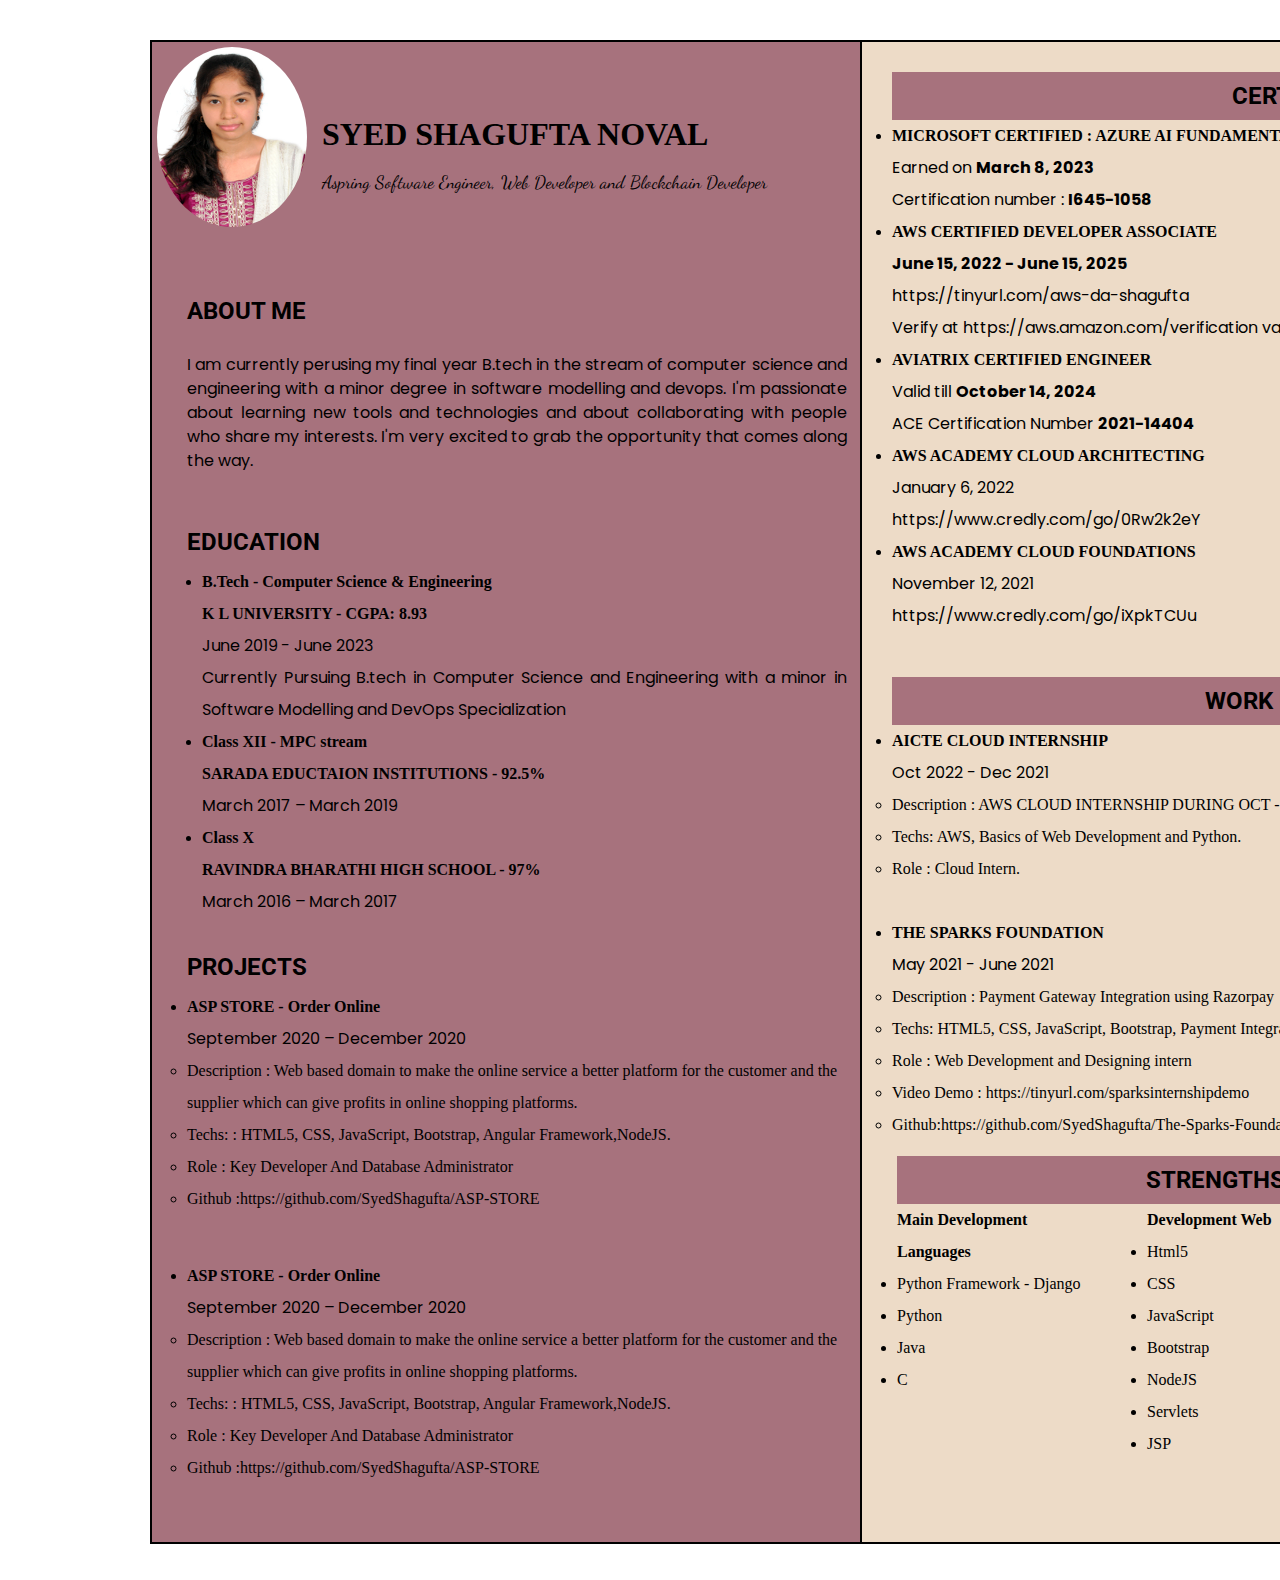
<file: index.html>
<!DOCTYPE html>
<html lang="en">
<head>
    <meta charset="UTF-8">
    <meta http-equiv="X-UA-Compatible" content="IE=edge">
    <meta name="viewport" content="width=device-width, initial-scale=1.0">
    <link rel="stylesheet" href="home.css">
    <link rel="preconnect" href="https://fonts.googleapis.com">
    <link rel="preconnect" href="https://fonts.gstatic.com" crossorigin>
    <link href="https://fonts.googleapis.com/css2?family=Dancing+Script&display=swap" rel="stylesheet">
    <link rel="preconnect" href="https://fonts.googleapis.com">
    <link rel="preconnect" href="https://fonts.gstatic.com" crossorigin>
    <link href="https://fonts.googleapis.com/css2?family=Roboto:wght@700&display=swap" rel="stylesheet">
    <link rel="preconnect" href="https://fonts.googleapis.com">
    <link rel="preconnect" href="https://fonts.gstatic.com" crossorigin>
    <link href="https://fonts.googleapis.com/css2?family=Poppins:wght@300&display=swap" rel="stylesheet">
    <title>My Resume</title>
</head>
<body>

    <div class="container">

        <div class="left-bar">

            
            <img src="./images/shagufta.JPG" alt="shagufta-img">

            <div class="header">
                <h1>SYED SHAGUFTA NOVAL</h1>
                <br>
                <P class="tagline">Aspring Software Engineer, Web Developer and Blockchain Developer</P>
            </div>

            <div class="about-me">
                <h2>ABOUT ME</h2>

                <br>    

                <p> I am currently perusing my final year B.tech in the stream of computer science and 
                    engineering with a minor degree in software modelling and devops. 
                    I'm passionate about learning new tools and technologies and about collaborating with 
                    people who share my interests. I'm very excited to grab the opportunity that comes along the way.
                </p>
            </div>

            <div class="education">
                
                <h2>EDUCATION</h2>
                
                <ul style="margin-left: 15px;">
                    <li>
                        <h4>B.Tech - Computer Science & Engineering</h4>
                        <h4>K L UNIVERSITY - CGPA: 8.93</h4>
                        <p>June 2019 - June 2023</p>
                        <p>Currently Pursuing B.tech in Computer
                            Science and Engineering with a minor in Software
                            Modelling and DevOps Specialization</p>
                    </li>
                    <li>
                        <h4>Class XII - MPC stream</h4>
                        <h4>SARADA EDUCTAION INSTITUTIONS - 92.5%</h4>
                        <p>
                            March 2017 – March 2019
                        </p>
                    </li>
                    <li>
                        <h4>Class X</h4>
                        <h4>RAVINDRA BHARATHI HIGH SCHOOL - 97%</h4>
                        <p>
                            March 2016 – March 2017
                        </p>
                    </li>
                </ul>

            </div>

            <div class="projects">
                <h2>PROJECTS</h2>

                    <ul>
                        <li>
                            <h4>ASP STORE - Order Online</h4>
                            <p>September 2020 – December 2020</p>
                            <ul>
                                <li>
                                    Description : Web based domain to make the online service a better
                                    platform for the customer and the supplier which can give profits in
                                    online shopping platforms.
                                </li>
                                <li>
                                    Techs: : HTML5, CSS, JavaScript, Bootstrap, Angular
                                    Framework,NodeJS.
                                </li>
                                <li>
                                    Role : Key Developer And Database Administrator
                                </li>
                                <li>
                                    Github :https://github.com/SyedShagufta/ASP-STORE
                                </li>
                            </ul>
                        </li>
                    </ul>
            </div>
            <div class="project-2">
               
                    <ul>
                        <li>
                            <h4>ASP STORE - Order Online</h4>
                            <p>September 2020 – December 2020</p>
                            <ul>
                                <li>
                                    Description : Web based domain to make the online service a better
                                    platform for the customer and the supplier which can give profits in
                                    online shopping platforms.
                                </li>
                                <li>
                                    Techs: : HTML5, CSS, JavaScript, Bootstrap, Angular
                                    Framework,NodeJS.
                                </li>
                                <li>
                                    Role : Key Developer And Database Administrator
                                </li>
                                <li>
                                    Github :https://github.com/SyedShagufta/ASP-STORE
                                </li>
                            </ul>
                        </li>
                    </ul>
            </div>


        </div>

        <div class="right-bar">


            <div class="certificates">

                <h2 class="right">CERTIFICATES</h2>

                <ul>
                    <li>
                        <h4>MICROSOFT CERTIFIED : AZURE AI FUNDAMENTALS</h4>
                        <p>
                            Earned on <b>March 8, 2023</b>
                        </p>
                        <p>
                            Certification number : <b>I645-1058</b>
                        </p>
                    </li>

                    <li>
                        <h4>AWS CERTIFIED DEVELOPER ASSOCIATE</h4>
                        <p>
                            <b>June 15, 2022 - June 15, 2025</b>
                        </p>
                        <p>
                            https://tinyurl.com/aws-da-shagufta
                        </p>
                        <p>
                            Verify at https://aws.amazon.com/verification validation number :
                            <b>D9NK6R5LNMR11ZCN </b> 
                        </p>
                    </li>

                    <li>
                        <h4>AVIATRIX CERTIFIED ENGINEER</h4>
                        <p>
                            Valid till <b>October 14, 2024</b>
                        </p>
                        <p>
                            ACE Certification Number <b>2021-14404</b>
                        </p>

                    </li>

                    <li>
                        <h4>AWS ACADEMY CLOUD ARCHITECTING</h4>
                        <p>January 6, 2022 </p>
                        <p>
                            https://www.credly.com/go/0Rw2k2eY
                        </p>
                    </li>

                    <li>
                        <h4>AWS ACADEMY CLOUD FOUNDATIONS</h4>
                        <p>November 12, 2021</p>
                        <p>
                            https://www.credly.com/go/iXpkTCUu
                        </p>
                    </li>

                </ul>


            </div>

            <div class="work-experience">
                <h2 class="right">WORK EXPERIENCE</h2>

                <ul>
                    <li>
                        <h4>AICTE CLOUD INTERNSHIP</h4>
                        <p>Oct 2022 - Dec 2021</p>
                        <ul>
                            <li>
                                Description : AWS CLOUD INTERNSHIP DURING OCT - DEC.
                            </li>
                            <li>
                                Techs: AWS, Basics of Web Development and Python.
                            </li>
                            <li>
                                Role : Cloud Intern.
                            </li>
                        </ul>
                    </li>
                    <br>
                    <li>
                        <h4>THE SPARKS FOUNDATION</h4>
                        <p>May 2021 - June 2021</p>
                        <ul>
                            <li>
                                Description : Payment Gateway Integration using Razorpay
                            </li>
                            <li>
                                Techs: HTML5, CSS, JavaScript, Bootstrap, Payment Integration using Razorpay.
                            </li>
                            <li>
                                Role : Web Development and Designing intern
                            </li>
                            <li>
                                Video Demo : https://tinyurl.com/sparksinternshipdemo
                            </li>
                            <li>
                                Github:https://github.com/SyedShagufta/The-Sparks-Foundation-TASK-3
                            </li>
                        </ul>

                    </li>
                </ul>

            </div>

            <div class="strengths">

                <h2 class="right">STRENGTHS AND SOFT SKILLS</h2>

                <div class="dev-lan">
                    <b>Main Development Languages</b> 
                        
                        <ul>
                            <li>Python Framework - Django</li>
                            <li>Python</li>
                            <li>Java</li>
                            <li>C</li>
                            
                        </ul>
                </div>

               
                <div class="dev-web">
                    <b>Development Web</b>
                        
                        <ul>
                            <li>Html5</li>
                            <li>CSS</li>
                            <li>JavaScript</li>
                            <li>Bootstrap</li>
                            <li>NodeJS</li>
                            <li>Servlets</li>
                            <li>JSP</li>
                        </ul>
                </div>
                <div class="dev-tools">
                    <b>Development Tools - IDE</b>
                        
                    <ul>
                        <li>NetBeans</li>
                        <li>Eclipse</li>
                        <li>PyCharm</li>
                        <li>Visual Studio Code</li>
                        <li>IntelliJ IDE</li>
                        <li>Android Studio</li>
                    </ul>
                </div>
                
                <div class="dev-db">
                    <b>Development Tools - DB</b> 
                        
                        <ul>
                            <li>MySQL</li>
                            <li>Oracle</li>
                            <li>Tomcat9</li>
                        </ul>
                </div>
                    
            </div>


        </div>


    </div>
    
</body>
</html>
</file>
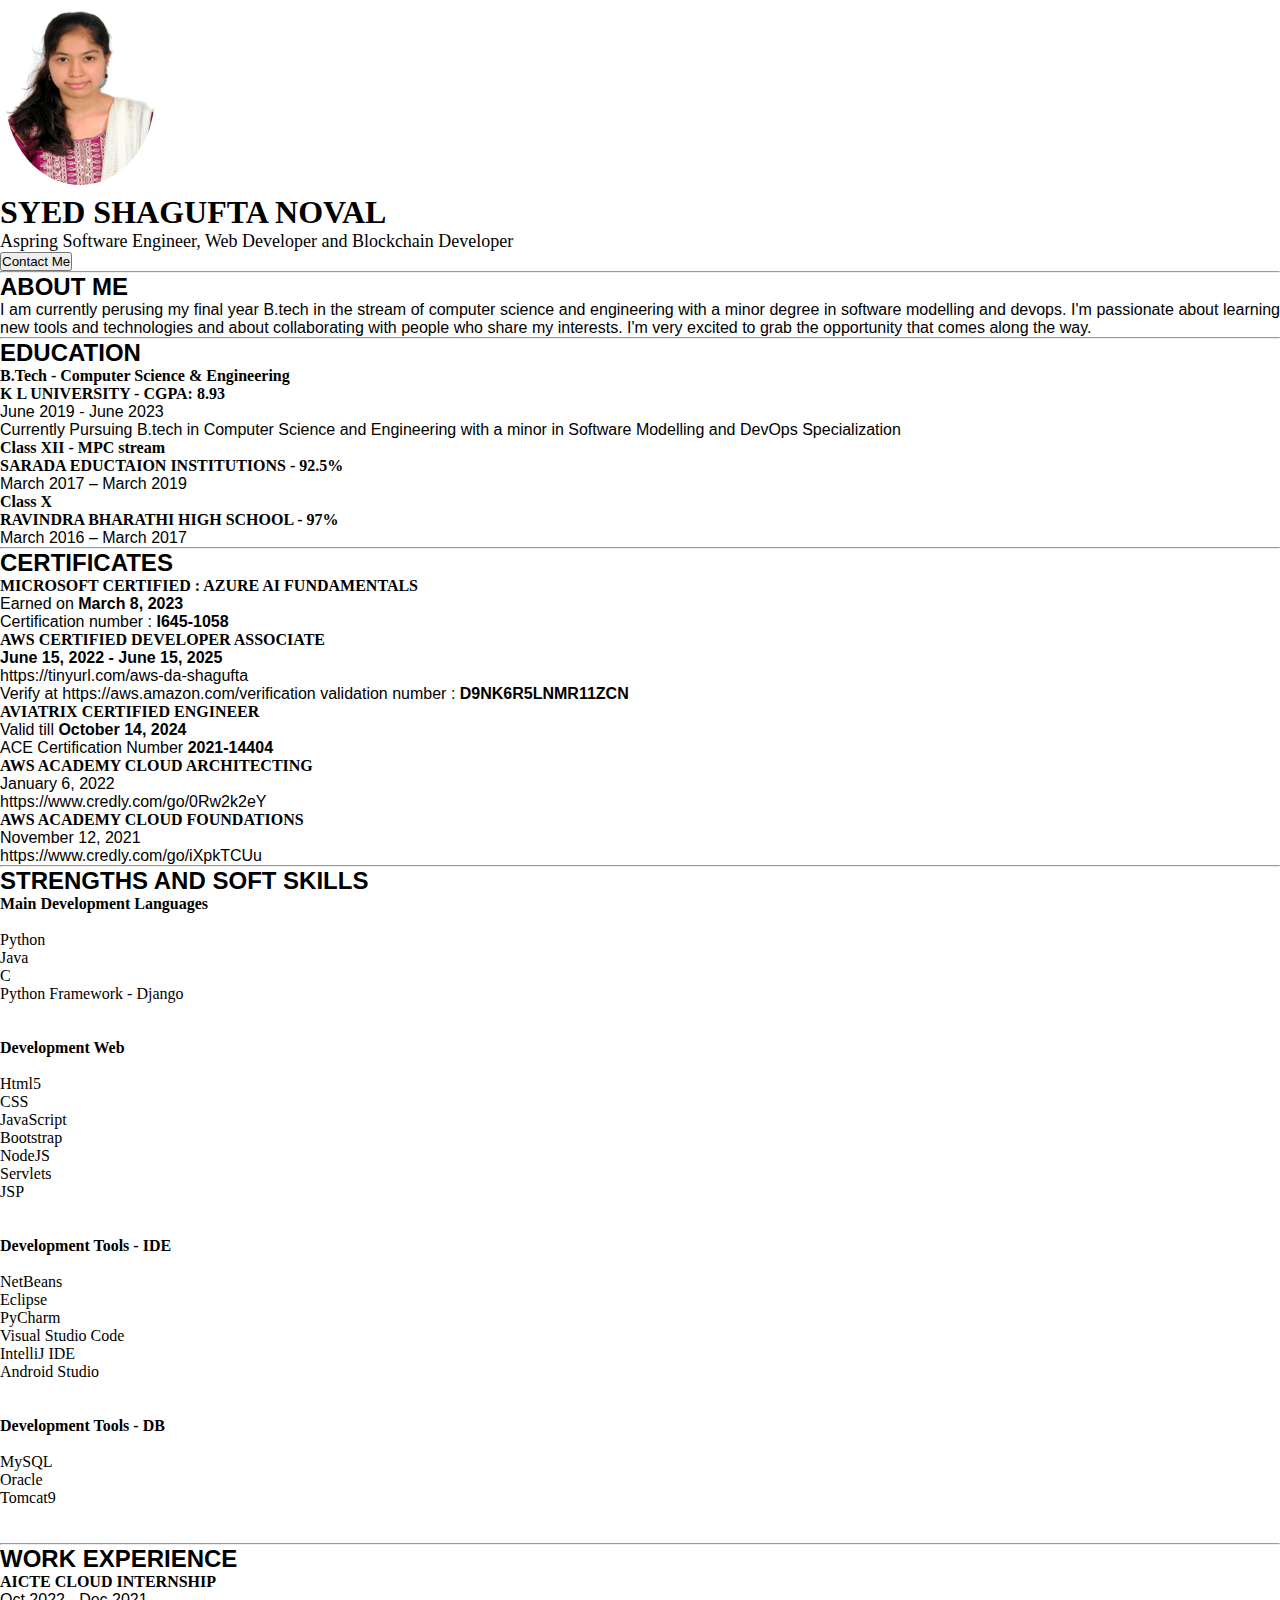
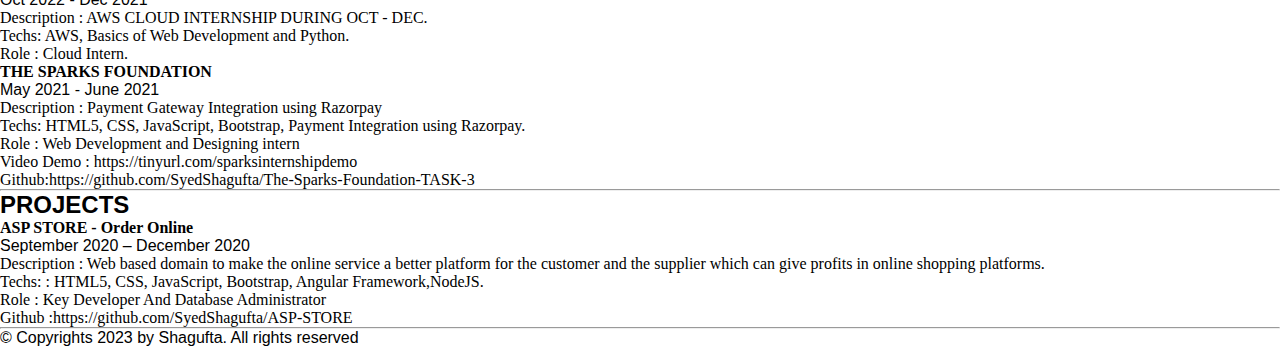
<file: buffer.html>
<!DOCTYPE html>
<html lang="en">
<head>
    <meta charset="UTF-8">
    <meta http-equiv="X-UA-Compatible" content="IE=edge">
    <meta name="viewport" content="width=device-width, initial-scale=1.0">
    <title>My Resume</title>
    <link rel="stylesheet" href="styles.css">
</head>
<body>

    <img class="shagufta-img" src="./images/shagufta.JPG" alt="shagufta-image">
    <h1>SYED SHAGUFTA NOVAL</h1>
    <P class="tagline">Aspring Software Engineer, Web Developer and Blockchain Developer</P>
    
    <a href="contact.html">
        <button class="contact-me">Contact Me</button>
    </a>

    <hr>

    <h2>ABOUT ME</h2>

    <p> I am currently perusing my final year B.tech in the stream of computer science and 
        engineering with a minor degree in software modelling and devops. 
        I'm passionate about learning new tools and technologies and about collaborating with 
        people who share my interests. I'm very excited to grab the opportunity that comes along the way.
    </p>

    <hr>

    <h2>EDUCATION</h2>

    <ul>
        <li>
            <h4>B.Tech - Computer Science & Engineering</h4>
            <h4>K L UNIVERSITY - CGPA: 8.93</h4>
            <p>June 2019 - June 2023</p>
            <p>Currently Pursuing B.tech in Computer
                Science and Engineering with a minor in Software
                Modelling and DevOps Specialization</p>
        </li>
        <li>
            <h4>Class XII - MPC stream</h4>
            <h4>SARADA EDUCTAION INSTITUTIONS - 92.5%</h4>
            <p>
                March 2017 – March 2019
            </p>
        </li>
        <li>
            <h4>Class X</h4>
            <h4>RAVINDRA BHARATHI HIGH SCHOOL - 97%</h4>
            <p>
                March 2016 – March 2017
            </p>
        </li>
    </ul>
    

    <hr>

    <h2>CERTIFICATES</h2>

    <ul>
        <li>
            <h4>MICROSOFT CERTIFIED : AZURE AI FUNDAMENTALS</h4>
            <p>
                Earned on <b>March 8, 2023</b>
            </p>
            <p>
                Certification number : <b>I645-1058</b>
            </p>
        </li>

        <li>
            <h4>AWS CERTIFIED DEVELOPER ASSOCIATE</h4>
            <p>
                <b>June 15, 2022 - June 15, 2025</b>
            </p>
            <p>
                https://tinyurl.com/aws-da-shagufta
            </p>
            <p>
                Verify at https://aws.amazon.com/verification validation number :
                <b>D9NK6R5LNMR11ZCN </b> 
            </p>
        </li>

        <li>
            <h4>AVIATRIX CERTIFIED ENGINEER</h4>
            <p>
                Valid till <b>October 14, 2024</b>
            </p>
            <p>
                ACE Certification Number <b>2021-14404</b>
            </p>

        </li>

        <li>
            <h4>AWS ACADEMY CLOUD ARCHITECTING</h4>
            <p>January 6, 2022 </p>
            <p>
                https://www.credly.com/go/0Rw2k2eY
            </p>
        </li>

        <li>
            <h4>AWS ACADEMY CLOUD FOUNDATIONS</h4>
            <p>November 12, 2021</p>
            <p>
                https://www.credly.com/go/iXpkTCUu
            </p>
        </li>

    </ul>

    <hr>

    <h2>STRENGTHS AND SOFT SKILLS</h2>

    <ul>
        <li>
            <b>Main Development Languages</b> 
            <br>
            <br>
            <ul>
                <li>Python</li>
                <li>Java</li>
                <li>C</li>
                <li>Python Framework - Django</li>
            </ul>
            <br>
            <br>
        </li>
        <li>
            <b>Development Web</b>
            <br>
            <br>
            <ul>
                <li>Html5</li>
                <li>CSS</li>
                <li>JavaScript</li>
                <li>Bootstrap</li>
                <li>NodeJS</li>
                <li>Servlets</li>
                <li>JSP</li>
            </ul>
            <br>
            <br>
        </li>
        <li>
            <b>Development Tools - IDE</b>
            <br>
            <br>
            <ul>
                <li>NetBeans</li>
                <li>Eclipse</li>
                <li>PyCharm</li>
                <li>Visual Studio Code</li>
                <li>IntelliJ IDE</li>
                <li>Android Studio</li>
            </ul>
            <br>
            <br>
        </li>
        <li>
            <b>Development Tools - DB</b> 
            <br>
            <br>
            <ul>
                <li>MySQL</li>
                <li>Oracle</li>
                <li>Tomcat9</li>
            </ul>
            <br>
            <br>
        </li>
    </ul>

    <hr>

    <h2>WORK EXPERIENCE</h2>

    <ul>
        <li>
            <h4>AICTE CLOUD INTERNSHIP</h4>
            <p>Oct 2022 - Dec 2021</p>
            <ul>
                <li>
                    Description : AWS CLOUD INTERNSHIP DURING OCT - DEC.
                </li>
                <li>
                    Techs: AWS, Basics of Web Development and Python.
                </li>
                <li>
                    Role : Cloud Intern.
                </li>
            </ul>
        </li>
        <li>
            <h4>THE SPARKS FOUNDATION</h4>
            <p>May 2021 - June 2021</p>
            <ul>
                <li>
                    Description : Payment Gateway Integration using Razorpay
                </li>
                <li>
                    Techs: HTML5, CSS, JavaScript, Bootstrap, Payment Integration using Razorpay.
                </li>
                <li>
                    Role : Web Development and Designing intern
                </li>
                <li>
                    Video Demo : https://tinyurl.com/sparksinternshipdemo
                </li>
                <li>
                    Github:https://github.com/SyedShagufta/The-Sparks-Foundation-TASK-3
                </li>
            </ul>

        </li>
    </ul>


    <hr>

    <h2>PROJECTS</h2>

    <ul>
        <li>
            <h4>ASP STORE - Order Online</h4>
            <p>September 2020 – December 2020</p>
            <ul>
                <li>
                    Description : Web based domain to make the online service a better
                    platform for the customer and the supplier which can give profits in
                    online shopping platforms.
                </li>
                <li>
                    Techs: : HTML5, CSS, JavaScript, Bootstrap, Angular
                    Framework,NodeJS.
                </li>
                <li>
                    Role : Key Developer And Database Administrator
                </li>
                <li>
                    Github :https://github.com/SyedShagufta/ASP-STORE
                </li>
            </ul>
        </li>
    </ul>


    <hr>

    <footer>
        <p class="copyright-section">© Copyrights 2023 by Shagufta. All rights reserved</p>
    </footer>
    
</body>
</html>
</file>
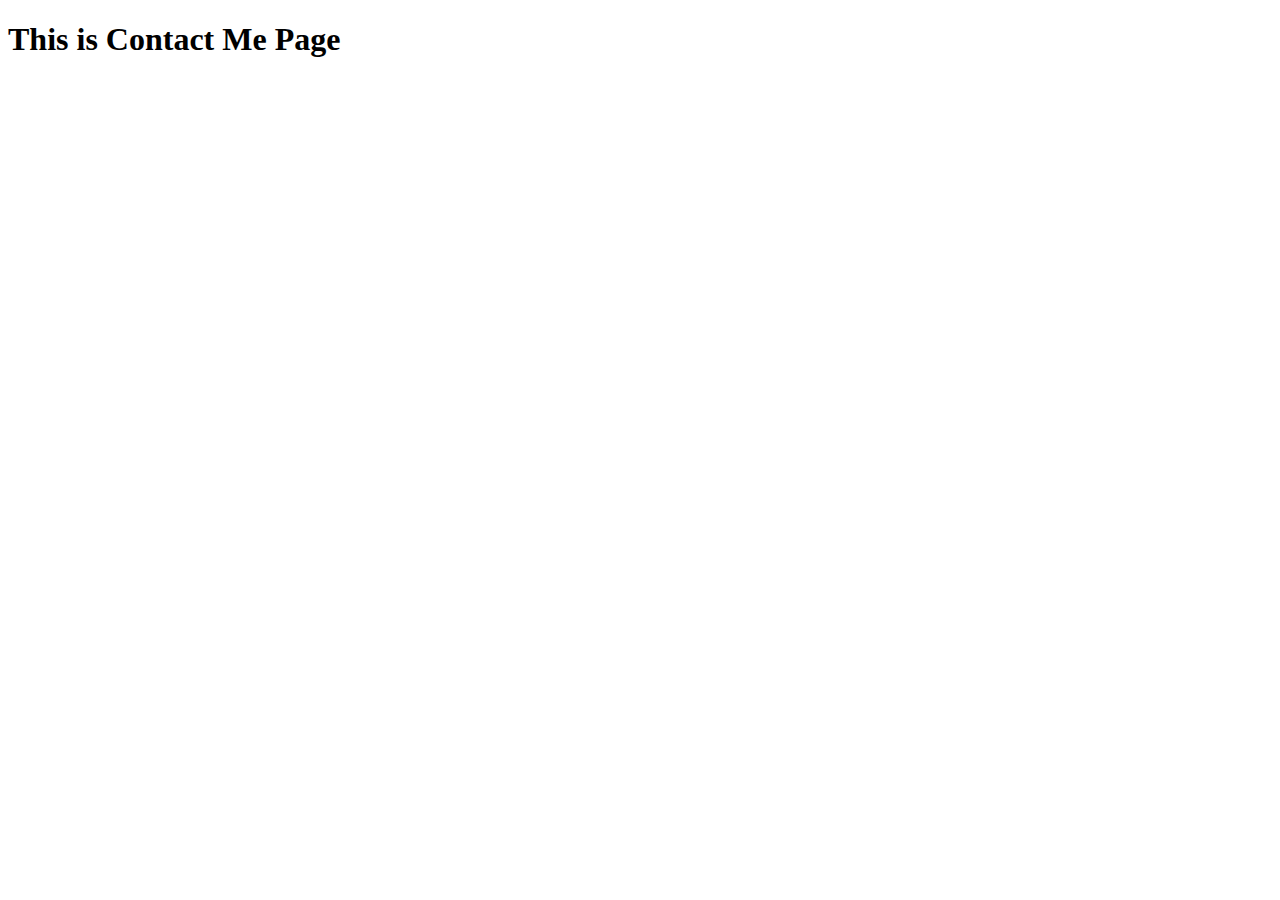
<file: contact.html>
<!DOCTYPE html>
<html lang="en">
<head>
    <meta charset="UTF-8">
    <meta http-equiv="X-UA-Compatible" content="IE=edge">
    <meta name="viewport" content="width=device-width, initial-scale=1.0">
    <title>Contact Me</title>
</head>
<body>
    <h1>This is Contact Me Page</h1>
    
</body>
</html>
</file>
<file: home.css>
*{
    margin:0;
    padding:0;
}
h2{
    font-family: 'Roboto', sans-serif;
}
h4{
    font-family: Georgia, 'Times New Roman', Times, serif;
}

.tagline{
    font-family: 'Dancing Script', cursive;
    font-size: large;
}
.container{

    height: 1500px;
    width: 1500px;
    border: none;
    padding: 0px;
    margin: 40px;
    margin-left: 150px;
}

.left-bar{
    height: 1500px;
    width: 720px;
    background-color: #A7727D;
    
    border: 2px solid black;
    
    
}

.right-bar{
    height: 1500px;
    width: 900px;
    
    border: 2px solid black;   
    background-color: #EDDBC7;
    position: absolute;
    top:40px;
    left:860px;
    
}

img{
    height: 180px;
    width: 150px;
    padding: 5px;
    border-radius: 50%;
}

.header{

    position: relative;
    left:170px;
    bottom:120px;
}

.about-me{
    padding: 15px;
    margin: 15px;
    line-height: 1.5;
    position: relative;
    left: 5px;
    bottom: 50px;

    
}
.right{
    background-color: #A7727D;
    text-align: center;
}

p{
    text-align: justify;
    font-family: 'Poppins', sans-serif;
}

.education{
    padding: 15px;
    margin: 15px;
    line-height: 2;
    position: relative;
    left: 5px;
    bottom: 50px;

}

.projects,.project-2{
    padding: 15px;
    margin: 15px;
    line-height: 2;
    position: relative;
    left: 5px;
    bottom: 70px;

}


.certificates{
    padding: 15px;
    margin: 15px;
    line-height: 2;

}

.work-experience{
    padding: 15px;
    margin: 15px;
    line-height: 2;
}

.strengths{
    padding: 15px;
    margin: 15px;
    line-height: 1.5;
    position: relative;
    left: 5px;
    bottom: 30px;
    line-height: 2;

}

.dev-lan{
    height: 30px;
    width: 200px;


}
.dev-web{
    height: 30px;
    width: 350px;
    position: relative;
    left:250px;
    bottom:30px;

}

.dev-tools{
    height: 60px;
    width: 200px;
    position: relative;
    left: 450px;
    bottom: 60px;

}

.dev-db{
    height: 30px;
    width: 200px;
    position: relative;
    left:650px;
    bottom: 120px;

}
</file>
<file: styles.css>
*{
    margin:0;
    padding:0;
}
h2{
    font-family: 'Roboto', sans-serif;
}
h4{
    font-family: Georgia, 'Times New Roman', Times, serif;
}

.tagline{
    font-family: 'Dancing Script', cursive;
    font-size: large;
}
.container{

    height: 1500px;
    width: 1500px;
    border: none;
    padding: 0px;
    margin: 40px;
    margin-left: 150px;
}

.left-bar{
    height: 1500px;
    width: 720px;
    background-color: #A7727D;
    
    border: 2px solid black;
    
    
}

.right-bar{
    height: 1500px;
    width: 900px;
    
    border: 2px solid black;   
    background-color: #EDDBC7;
    position: absolute;
    top:40px;
    left:860px;
    
}

img{
    height: 180px;
    width: 150px;
    padding: 5px;
    border-radius: 50%;
}

.header{

    position: relative;
    left:170px;
    bottom:120px;
}

.about-me{
    padding: 15px;
    margin: 15px;
    line-height: 1.5;
    position: relative;
    left: 5px;
    bottom: 50px;

    
}
.right{
    background-color: #A7727D;
    text-align: center;
}

p{
    text-align: justify;
    font-family: 'Poppins', sans-serif;
}

.education{
    padding: 15px;
    margin: 15px;
    line-height: 2;
    position: relative;
    left: 5px;
    bottom: 50px;

}

.projects,.project-2{
    padding: 15px;
    margin: 15px;
    line-height: 2;
    position: relative;
    left: 5px;
    bottom: 70px;

}


.certificates{
    padding: 15px;
    margin: 15px;
    line-height: 2;

}

.work-experience{
    padding: 15px;
    margin: 15px;
    line-height: 2;
}

.strengths{
    padding: 15px;
    margin: 15px;
    line-height: 1.5;
    position: relative;
    left: 5px;
    bottom: 30px;
    line-height: 2;

}

.dev-lan{
    height: 30px;
    width: 200px;


}
.dev-web{
    height: 30px;
    width: 350px;
    position: relative;
    left:250px;
    bottom:30px;

}

.dev-tools{
    height: 60px;
    width: 200px;
    position: relative;
    left: 450px;
    bottom: 60px;

}

.dev-db{
    height: 30px;
    width: 200px;
    position: relative;
    left:650px;
    bottom: 120px;

}
</file>
